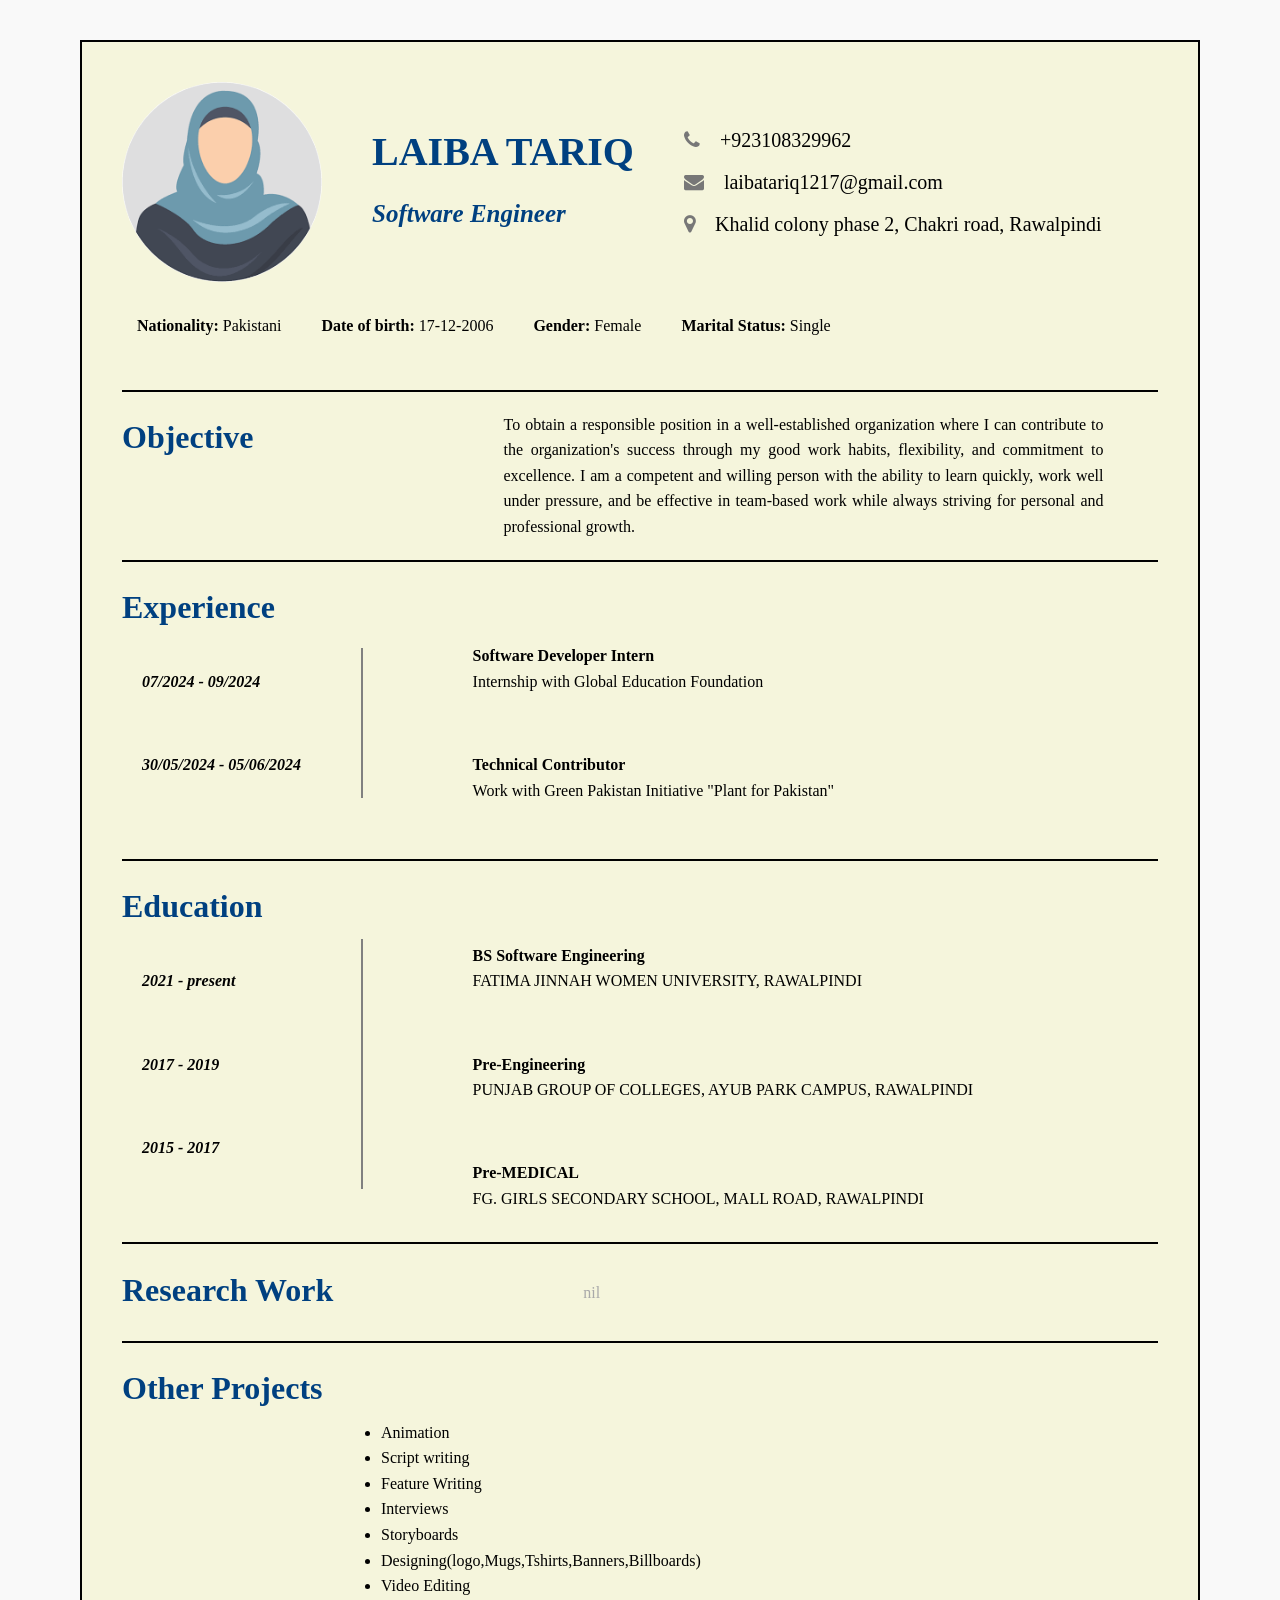
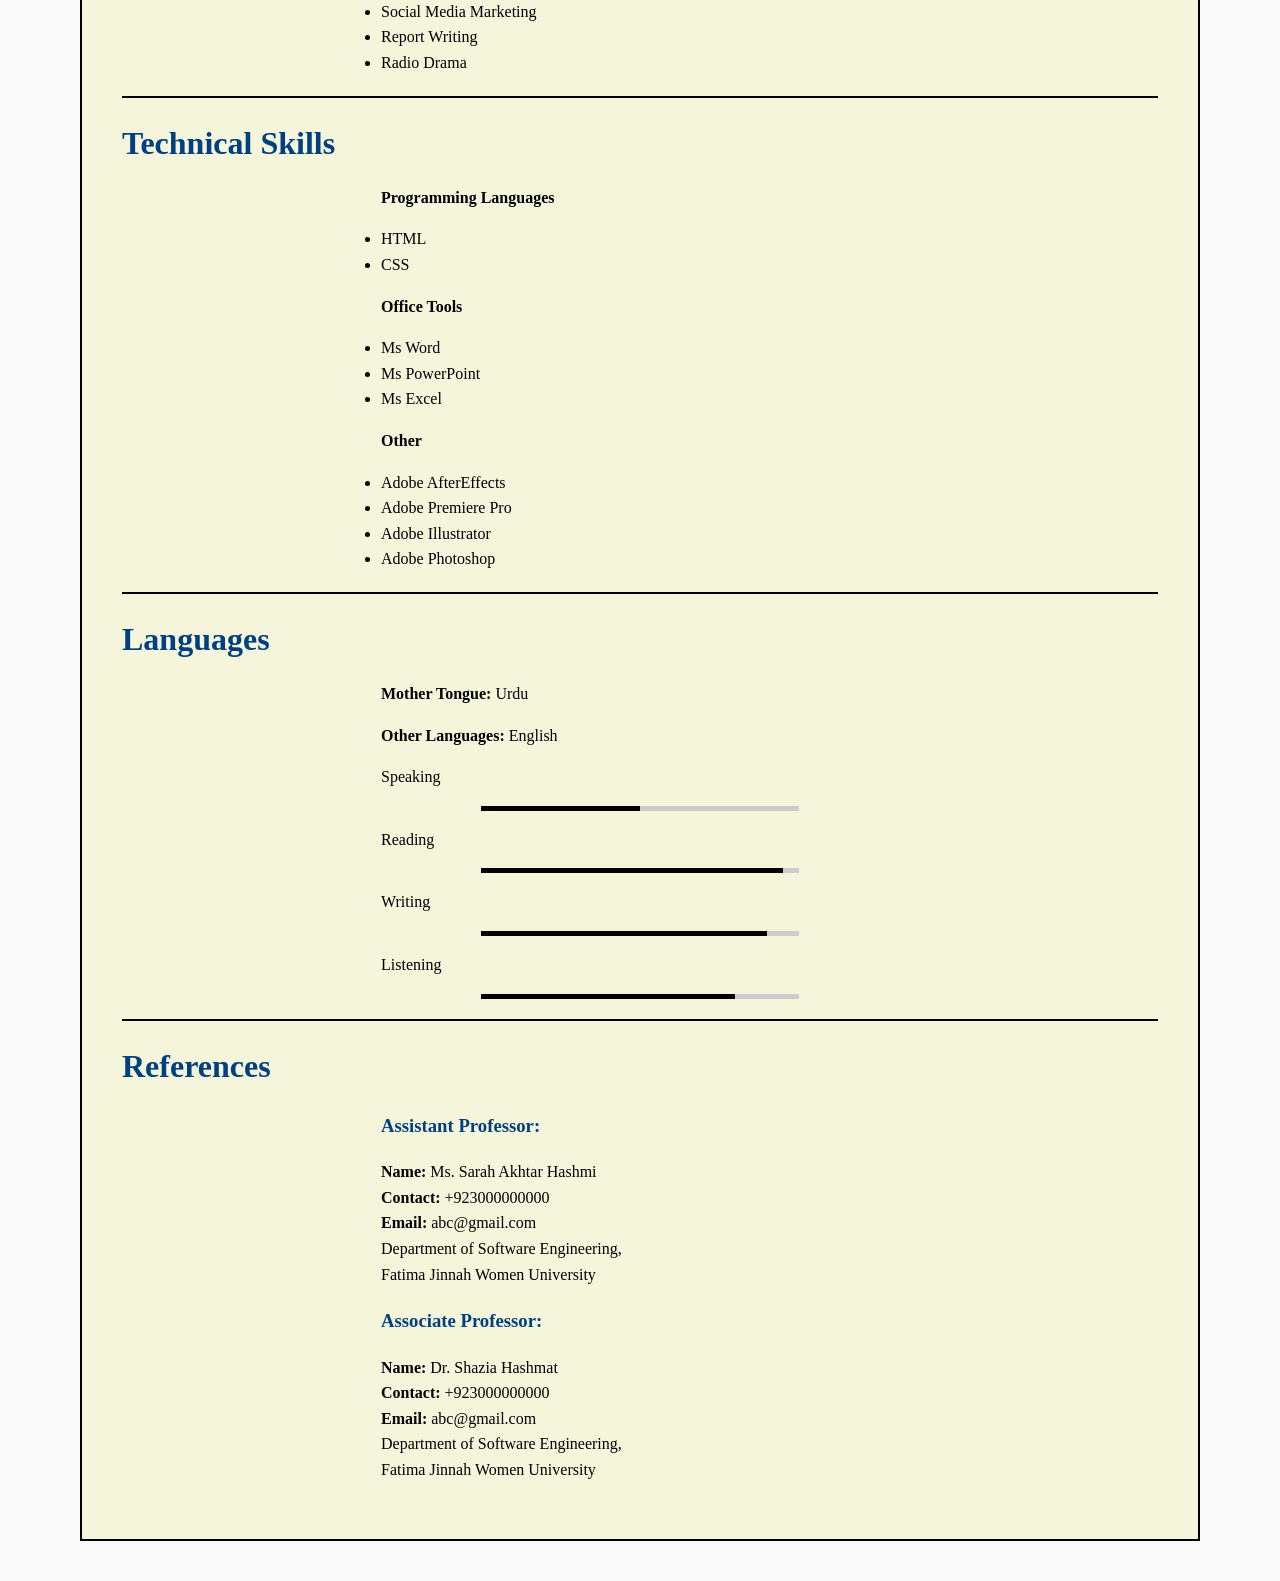
<file: index.html>
<!DOCTYPE html>
<html>
<head>
    <link rel="stylesheet" href="style.css">
    <title>CV(Laiba Tariq)</title>
    <link rel="stylesheet" href="https://cdnjs.cloudflare.com/ajax/libs/font-awesome/4.7.0/css/font-awesome.min.css">
</head>
<body>
<fieldset>
    <div class="profile-container">
        <img src="images.png" alt="Profile Image" class="profile-img">

        <div class="profile-details">
            <h1>LAIBA TARIQ</h1>
            <h3><i>Software Engineer</i></h3>
        </div>
        <div class="contact-info">
            <p><i class="fa fa-phone"></i> +923108329962</p>
            <p><i class="fa fa-envelope"></i> laibatariq1217@gmail.com</p>
            <p><i class="fa fa-map-marker"></i> Khalid colony phase 2, Chakri road, Rawalpindi</p>
        </div>
    </div>

    <div class="other-info">
        <p> <strong>Nationality: </strong>Pakistani </p>
        <p> <strong>Date of birth:</strong> 17-12-2006</p>
        <p> <strong>Gender:</strong> Female</p>
        <p> <strong>Marital Status:</strong> Single</p>
    </div>

    <hr class="bold-line">

    <div class="objective">
        <h1><b>Objective</b></h1>
        <p>
            To obtain a responsible position in a well-established organization where I can contribute to the organization's success
            through my good work habits, flexibility, and commitment to excellence. I am a competent and willing person with the 
            ability to learn quickly, work well under pressure, and be effective in team-based work while always striving for personal 
            and professional growth.
        </p>
    </div>

    <hr class="bold-line">

    <h1><b>Experience</b></h1>
    <div class="container">
        <div class="left-date">
            <p><b>07/2024 - 09/2024</b></p><br>
            <p><b>30/05/2024 - 05/06/2024</b></p>
        </div>

        <div class="vertical-line"></div>

        <div class="right-text">
            <p><b>Software Developer Intern</b><br>
            Internship with Global Education Foundation</p><br>
            <p><b>Technical Contributor</b> <br>
            Work with Green Pakistan Initiative "Plant for Pakistan"</p>
        </div>
    </div>

    <br>
    <hr class="bold-line">

    <h1><b>Education</b></h1>
    <div class="container">
        <div class="left-date">
            <p><b> 2021 - present</b></p><br>
            <p><b>2017 - 2019</b></p><br>
            <p><b>2015 - 2017</b></p>
        </div>

        <div class="vertical-line" style="height: 250px;"></div>

        <div class="right-text">
            <br>
            <p><b>BS Software Engineering</b><br>
            FATIMA JINNAH WOMEN UNIVERSITY, RAWALPINDI</p><br>
            <p><b>Pre-Engineering</b> <br>
            PUNJAB GROUP OF COLLEGES, AYUB PARK CAMPUS, RAWALPINDI</p><br>
            <p><b>Pre-MEDICAL</b> <br>
            FG. GIRLS SECONDARY SCHOOL, MALL ROAD, RAWALPINDI</p>
        </div>
    </div>

    <br>
    <hr class="bold-line">

    <div class="research">
        <h1><b>Research Work</b></h1>
        <p>nil</p>
    </div>

    <div class="page-break"></div>
    <hr class="bold-line">

    <div>
        <h1><b>Other Projects</b></h1>
        <ul class="centered-list">
            <li>Animation</li>
            <li>Script writing</li>
            <li>Feature Writing</li>
            <li>Interviews</li>
            <li>Storyboards</li>
            <li>Designing(logo,Mugs,Tshirts,Banners,Billboards)</li>
            <li>Video Editing</li>
            <li>Social Media Marketing</li>
            <li>Report Writing</li>
            <li>Radio Drama</li>
        </ul>
    </div>

    <hr class="bold-line">

    <div>
        <h1><b>Technical Skills</b></h1>
        <ul class="centered-list">
            <p><strong>Programming Languages</strong></p>       
            <li>HTML</li>
            <li>CSS</li>
        </ul>
        <ul class="centered-list">
            <p><strong>Office Tools</strong></p>
            <li>Ms Word</li>
            <li>Ms PowerPoint</li>
            <li>Ms Excel</li>
        </ul>
        <ul class="centered-list">
            <p><strong>Other</strong></p> 
            <li>Adobe AfterEffects</li>
            <li>Adobe Premiere Pro</li>
            <li>Adobe Illustrator</li>
            <li>Adobe Photoshop</li>
        </ul>
    </div>

    <hr class="bold-line">

    <div>
        <h1><strong>Languages</strong></h1> 
        <div class="centered-list">
            <p><strong>Mother Tongue: </strong>Urdu</p>
            <p><strong>Other Languages: </strong>English</p>   
            <p>Speaking</p>
            <div class="bar"><div class="fill speak"></div></div>
            <p>Reading</p>
            <div class="bar"><div class="fill read"></div></div>
            <p>Writing</p>
            <div class="bar"><div class="fill write"></div></div>
            <p>Listening</p>
            <div class="bar"><div class="fill listen"></div></div>
        </div>
    </div>

    <hr class="bold-line">

    <h1><strong>References</strong></h1> 
    <div class="centered-list">
        <strong><h3>Assistant Professor:</h3></strong>
        <b>Name:</b> Ms. Sarah Akhtar Hashmi<br>
        <b>Contact:</b> +923000000000<br>
        <b>Email: </b>abc@gmail.com<br>
        Department of Software Engineering,<br>
        Fatima Jinnah Women University

        <strong><h3>Associate Professor:</h3></strong>
        <p>
            <b>Name:</b> Dr. Shazia Hashmat<br>
            <b>Contact:</b> +923000000000<br>
            <b>Email: </b>abc@gmail.com<br>
            Department of Software Engineering,<br>
            Fatima Jinnah Women University
        </p>
    </div>
</fieldset>
</body>
</html>
</file>
<file: style.css>
body {
    font-family: Arial, sans-serif;
    line-height: 1.6;
    margin: 0;
    padding: 0;
    background-color: #f9f9f9;
    color: #333;
}

header {
    background-color: #fff;
    padding: 40px 0;
    border-bottom: 3px solid #eee;
}

.header-content {
    display: flex;
    align-items: center;
    max-width: 900px;
    margin: 0 auto;
    padding: 0 20px;
}

/* Specific styling for profile picture */
.profile-pic {
    width: 140px;
    height: 140px;
    border-radius: 50%;
    object-fit: cover;
    margin-right: 30px;
    border: 3px solid #ccc;
    box-shadow: 0 4px 6px rgba(0,0,0,0.1);
}

.name-title {
    flex: 1;
}

h1 {
    margin: 0 0 5px 0;
    font-size: 32px;
    color: #333;
}

.title {
    margin: 0 0 20px 0;
    font-size: 18px;
    color: #555;
    font-style: italic;
}

.contact-info {
    list-style: none;
    margin: 0;
    padding: 0;
    font-size: 14px;
    text-align: right;
}

.contact-info li {
    margin-bottom: 5px;
}

.contact-info i {
    margin-right: 8px;
    color: #777;
}

main {
    max-width: 900px;
    margin: 30px auto;
    background: #fff;
    padding: 40px;
    border-radius: 8px;
    box-shadow: 0 0 10px rgba(0,0,0,0.05);
}

section {
    margin-bottom: 30px;
}

h2 {
    color: #333;
    border-bottom: 2px solid #555;
    padding-bottom: 10px;
    margin-bottom: 20px;
}

.edu-item {
    display: flex;
    margin-bottom: 15px;
}

.date {
    font-weight: bold;
    color: #555;
    width: 150px;
    font-style: italic;
}

.edu-details {
    flex: 1;
}

.edu-details p:first-child {
    font-weight: bold;
    margin-top: 0;
}

.skills-list {
    column-count: 2;
    list-style-type: none;
    padding: 0;
}

.skills-list li {
    margin-bottom: 8px;
}

.skills-list li:before {
    content: "• ";
    color: #555;
    margin-right: 8px;
}

footer {
    text-align: center;
    padding: 20px;
    background-color: #fff;
    border-top: 1px solid #eee;
    color: #777;
    font-size: 14px;
}body {
  font-family: times new roman;
  margin: 40px;
  color: #000;
}
h1, h3 {
  color: #004080;
}


fieldset {
  border: 2px solid black;
  padding: 40px;
margin: 40px;
position: relative;
background-color: beige;
 
}

.profile-container {
  display: flex;
  align-items: center;
  gap: 50px; 
}

.profile-img {
  width: 200px;
  height: 200px;
  border-radius: 50%;
  margin: 0;
}

.profile-details h1 {
  margin: 0;
  font-size: 40px;
}

.profile-details h3 {
  margin: 10px 0;
  font-size: 25px;
}

.contact-info p {
   text-align: left;
  margin: 10px 0;
  font-size: 20px;
}
.contact-info i {
  margin-right: 15px; 
}


.other-info {
  display: flex;
gap: 40px;
  padding: 15px;
  
}

.other-info p {
  font-size: 16px;

}
.bold-line {
  border: 1px solid black;
  margin: 20px 0;
}
.objective {
  display: flex;
  gap: 250px; 

}
.objective p {
  font-size: 16px;
  text-align: justify; 
  max-width: 600px; 
  margin: 0; 
}
.container {
  display: flex; 
  align-items: center;
  gap: 20px;  
  margin: 20px;
}

.vertical-line {
  width: 2px; 
  height: 150px; 
  background-color: grey;
 position: absolute; 
  left: 25%;
}
.text-content {
  display:flex;
  font-size: 14px;
}


.left-date {
  text-align: left;
  font-style: italic;
}

.right-text {
  text-align: left;  
position: absolute; 
  left: 35%;
}

.research {
  display: flex;
  align-items: center;
  gap: 250px; 
} 
.research p {
color: darkgray;
}

.centered-list {
  width: 50%;            
  margin: 0 auto;         
  padding-left: 0;
}

 .bar {
      background: #ccc;
      height: 5px;
      margin: 5px 100px;
      
    }

    .fill {
      background: black;
      height: 5px;
    }

    .speak { width: 50%; }
    .read  { width: 95%; }
    .write { width: 90%; }
    .listen{ width: 80%; }
</file>
